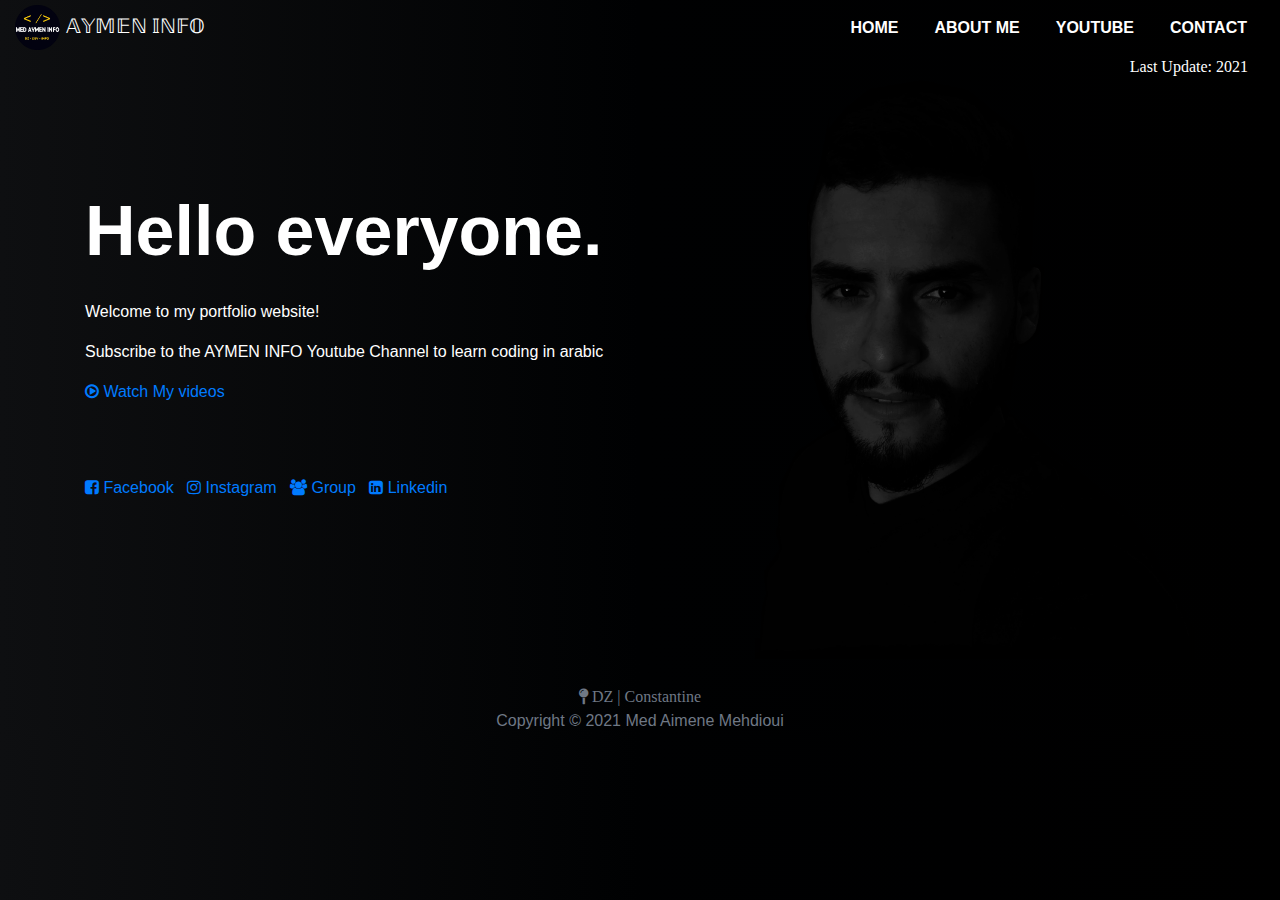
<file: index.html>
<!doctype html>
<html lang="en">

<head>
    <title>AYMEN INFO</title>
    <!-- meta data -->
    <meta charset="utf-8">
    <meta name="viewport" content="width=device-width, initial-scale=1">

    <!-- css -->
    <link rel="stylesheet" href="style.css">
    <!-- logo -->
    <link rel="icon" type="image/png" href="img/logo.png" />
    <!-- Including the bootstrap CDN -->
    <link rel="stylesheet" href="https://maxcdn.bootstrapcdn.com/bootstrap/4.4.1/css/bootstrap.min.css">
    <link rel="stylesheet" href="https://cdnjs.Cloudflare.com/ajax/libs/font-awesome/4.7.0/css/font-awesome.min.css" />
    <!-- JS -->
    <script type="text/javascript" src="js/scrollme.js"></script>
    <script src="https://code.jquery.com/jquery-3.3.1.slim.min.js">
    </script>
    <script src="https://stackpath.bootstrapcdn.com/bootstrap/4.1.3/js/bootstrap.min.js">
    </script>
</head>

<body>
    <!--------------------- Nav bar Section--------------------------->
    <section id="nav-bar">
        <nav class="navbar navbar-expand-lg navbar-dark bg-dark">
            <div class="container-fluid">
                <a class="navbar-brand"><img src="img/logo.png">&nbsp;𝔸𝕐𝕄𝔼ℕ 𝕀ℕ𝔽𝕆</a>
                <button class="navbar-toggler" type="button" data-toggle="collapse" data-target="#navbarNav" aria-controls="navbarNav" aria-expanded="false" aria-label="Toggle navigation">
                    <i class="fa fa-bars" aria-hidden="true"></i>
                </button>
                <div class="collapse navbar-collapse" id="navbarNav">
                    <ul class="navbar-nav ml-auto">
                        <li class="nav-item">
                            <a class="nav-link" href="index.html">HOME</a>
                        </li>
                        <li class="nav-item">
                            <a class="nav-link" href="about.html">ABOUT ME</a>
                        </li>
                        <li class="nav-item">
                            <a class="nav-link" href="youtube.html">YOUTUBE</a>
                        </li>
                        <li class="nav-item">
                            <a class="nav-link" href="mailto:aymen.mehdioui@univ-constantine2.dz">CONTACT</a>
                        </li>
                    </ul>
                </div>
            </div>
        </nav>
    </section>
    <!---------------------Home Section--------------------------->
    <section id="home">
        <div id="update">Last Update: 2021</div>
        <div class="container">
            <div class="row">
                <div class="col-md-6">
                    <p class="promo-title">Hello everyone.</p>
                    <p>Welcome to my portfolio website! </p>
                    <p>Subscribe to the AYMEN INFO Youtube Channel to learn coding in arabic</p>
                    <div class="watch">
                        <a href="https://www.youtube.com/channel/UCdLOYA5fAkeY-gJ3IdaAq3Q?view_as=subscriber" target="_blank"><i class="fa fa-play-circle-o"></i> Watch My videos</a>
                    </div>
                    <br><br><br>
                    <div class="contact">
                        <a href="https://web.facebook.com/aymen___info" target="_blank"><i class="fa fa-facebook-square"></i> Facebook</a>&nbsp;&nbsp;
                        <a href="https://www.instagram.com/aymen__info/" target="_blank"><i class="fa fa-instagram"></i> Instagram</a>&nbsp;&nbsp;
                        <a href="https://www.facebook.com/groups/3069329966482292/" target="_blank"><i class="fa fa-users"></i> Group</a>&nbsp;&nbsp;
                        <a href="https://www.linkedin.com/in/medaymenmehdioui" target="_blank"><i class="fa fa-linkedin-square"></i> Linkedin</a>&nbsp;
                    </div>
                </div>
                <div class="col-md-6">
                    <img src="img/me.png" class="img-fluid" alt="img not found"> 
                </div>
            </div>
        </div>
    </section>
    <!---------------------footer --------------------------->
    <footer>
        <div><i class="fa fa-map-pin" aria-hidden="true"> DZ | Constantine</i></div>
        <div>
            Copyright © 2021 Med Aimene Mehdioui
        </div>
    </footer>

</body>

</html>
</file>
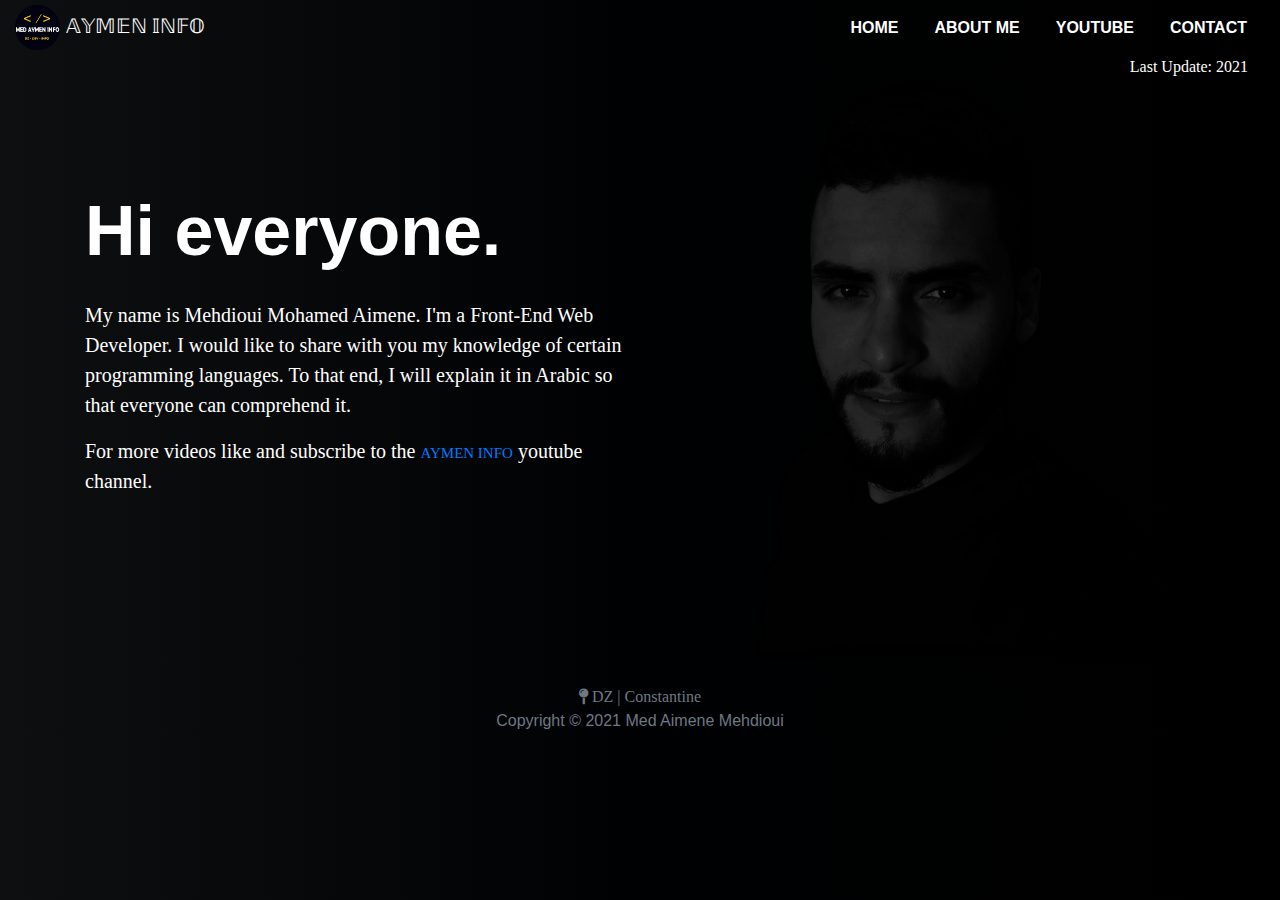
<file: about.html>
<!doctype html>
<html lang="en">

<head>
    <title>AYMEN INFO</title>
    <!-- meta data -->
    <meta charset="utf-8">
    <meta name="viewport" content="width=device-width, initial-scale=1">
    <!-- css -->
    <!-- logo -->
    <link rel="icon" type="image/png" href="img/logo.png" />
    <link rel="stylesheet" href="style.css">
    <!-- Including the bootstrap CDN -->
    <link rel="stylesheet" href="https://maxcdn.bootstrapcdn.com/bootstrap/4.4.1/css/bootstrap.min.css">
    <link rel="stylesheet" href="https://cdnjs.Cloudflare.com/ajax/libs/font-awesome/4.7.0/css/font-awesome.min.css" />
    <!-- JS -->
    <script type="text/javascript" src="js/scrollme.js"></script>
    <script src="https://code.jquery.com/jquery-3.3.1.slim.min.js">
    </script>
    <script src="https://stackpath.bootstrapcdn.com/bootstrap/4.1.3/js/bootstrap.min.js">
    </script>

</head>

<body>
    
    <!--------------------- Nav bar Section--------------------------->
    <section id="nav-bar">
        <nav class="navbar navbar-expand-lg navbar-dark bg-dark">
            <div class="container-fluid">
                <a class="navbar-brand"><img src="img/logo.png">&nbsp;𝔸𝕐𝕄𝔼ℕ 𝕀ℕ𝔽𝕆</a>
                <button class="navbar-toggler" type="button" data-toggle="collapse" data-target="#navbarNav" aria-controls="navbarNav" aria-expanded="false" aria-label="Toggle navigation">
                    <i class="fa fa-bars" aria-hidden="true"></i> 
                </button>
                <div class="collapse navbar-collapse" id="navbarNav">
                    <ul class="navbar-nav ml-auto">
                        <li class="nav-item">
                            <a class="nav-link" href="index.html">HOME</a>
                        </li>
                        <li class="nav-item">
                            <a class="nav-link" href="about.html">ABOUT ME</a>
                        </li>
                        <li class="nav-item">
                            <a class="nav-link" href="youtube.html">YOUTUBE</a>
                        </li>
                        <li class="nav-item">
                            <a class="nav-link" href="mailto:aymen.mehdioui@univ-constantine2.dz">CONTACT</a>
                        </li>
                    </ul>
                </div>
            </div>
        </nav>
    </section>
    <!---------------------About Section--------------------------->
     <div id="update">Last Update: 2021</div>
    <section id="about">
        <div class="container">
            <div class="row">
                <div class="col-md-6">
                    <p class="promo-title">Hi everyone.</p>
                    <div class="about">
                        <p>
                            My name is Mehdioui Mohamed Aimene. I'm a Front-End Web Developer. I would like to share with you 
                            my knowledge of certain programming languages. To that end, I will explain it in
                            Arabic so that everyone can comprehend it.
                            &nbsp;&nbsp;
                            <!-- <a href="cv.html" target="_blank"><i class="fa fa-user" aria-hidden="true"></i> Resume</a> CV LINK -->  

                        </p>

                        <p>
                            For more videos like and subscribe to the <a href="https://www.youtube.com/c/aymeninfo" >AYMEN INFO</a> youtube channel.
                        </p>
                    </div>

                </div>

                <div class="col-md-6">
                    <img src="img/me.png" class="img-fluid" alt="img not found">
                </div>
            </div>
        </div>
    </section>
    <!---------------------footer --------------------------->
    <footer>
        <div><i class="fa fa-map-pin" aria-hidden="true"> DZ | Constantine</i></div>
        <div>
            Copyright © 2021 Med Aimene Mehdioui
        </div>
    </footer>

</body>


</html>
</file>
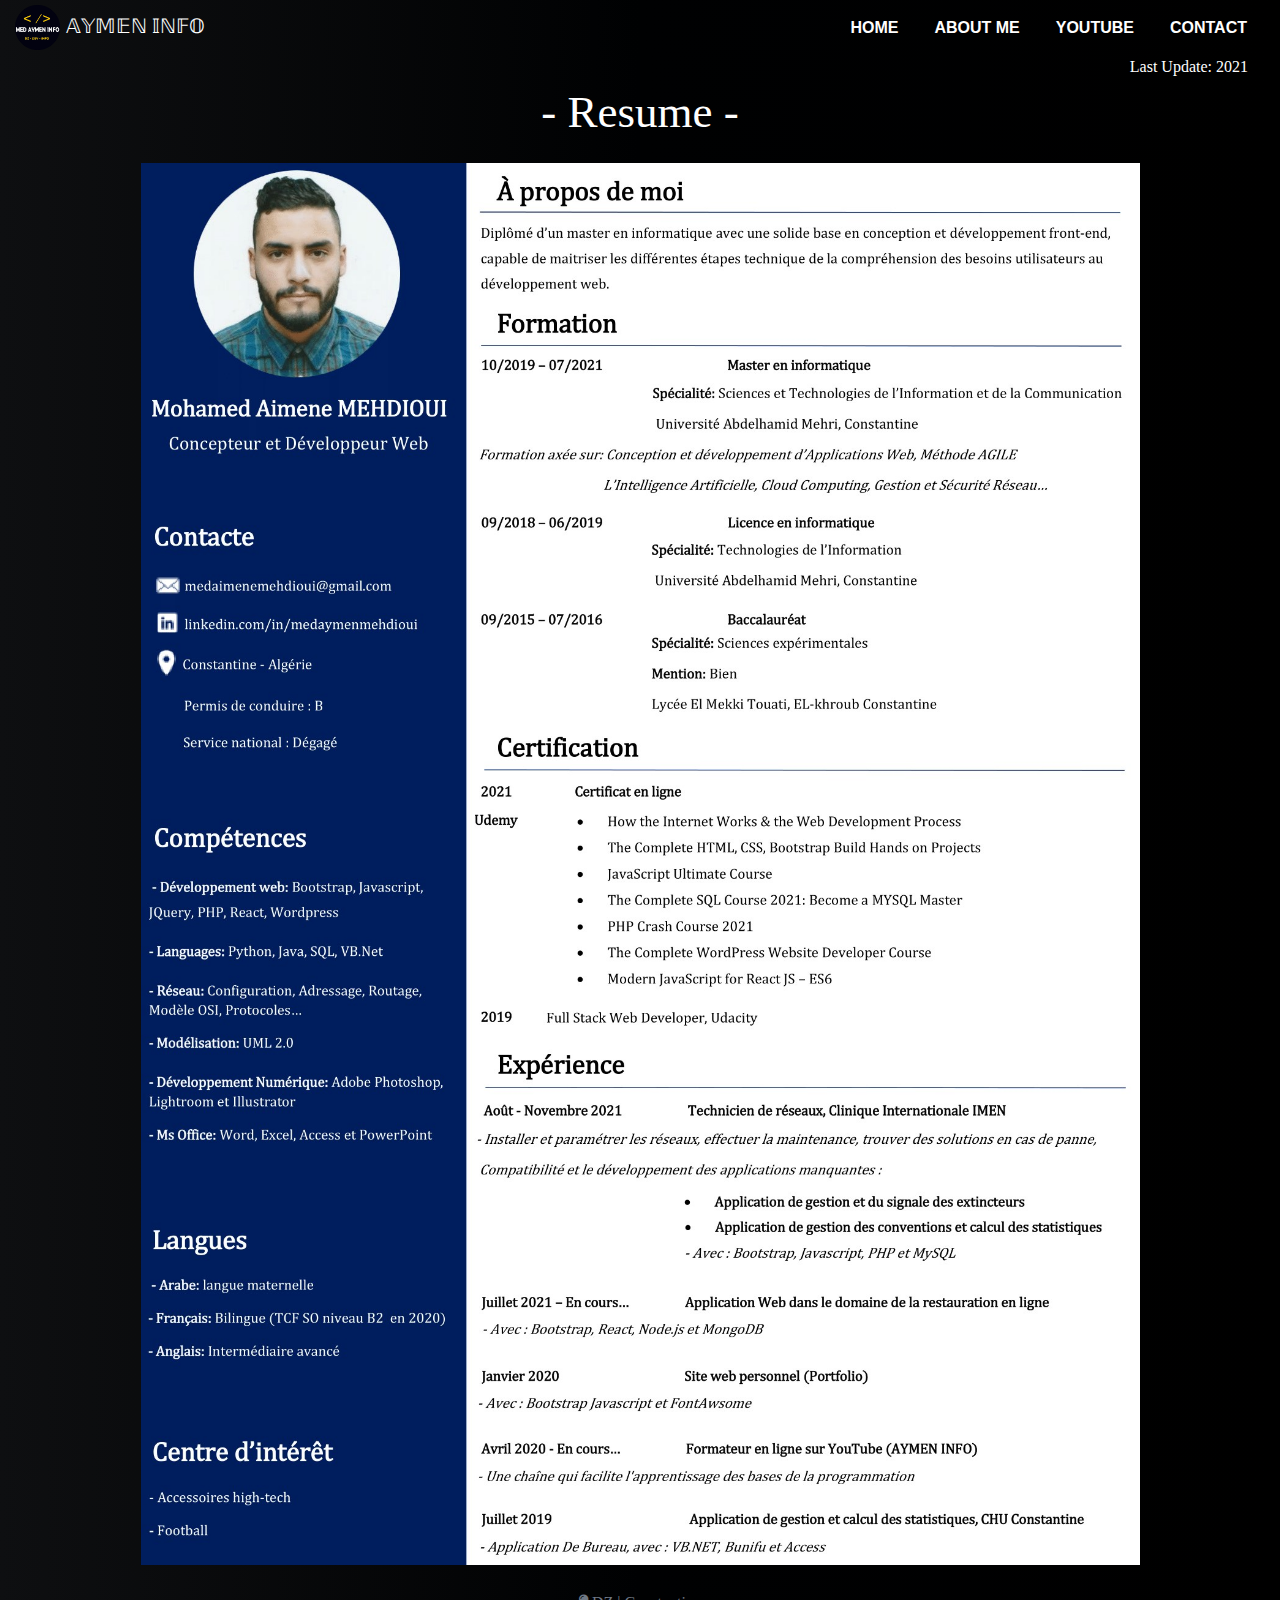
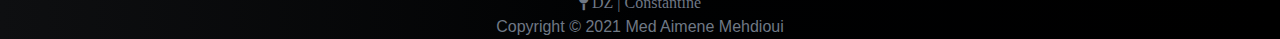
<file: cv.html>
<!doctype html>
<html lang="en">

<head>
    <title>AYMEN INFO</title>
    <!-- meta data -->
    <meta charset="utf-8">
    <meta name="viewport" content="width=device-width, initial-scale=1">
    <!-- css -->
    <!-- logo -->
    <link rel="icon" type="image/png" href="img/logo.png" />
    <link rel="stylesheet" href="style.css">
    <!-- Including the bootstrap CDN -->
    <link rel="stylesheet" href="https://maxcdn.bootstrapcdn.com/bootstrap/4.4.1/css/bootstrap.min.css">
    <link rel="stylesheet" href="https://cdnjs.Cloudflare.com/ajax/libs/font-awesome/4.7.0/css/font-awesome.min.css" />
    <!-- JS -->
    <script type="text/javascript" src="js/scrollme.js"></script>
    <script src="https://code.jquery.com/jquery-3.3.1.slim.min.js">
    </script>
    <script src="https://stackpath.bootstrapcdn.com/bootstrap/4.1.3/js/bootstrap.min.js">
    </script>
</head>

<body>
    <!--------------------- Nav bar Section--------------------------->
    
    <section id="nav-bar">
        <nav class="navbar navbar-expand-lg navbar-dark bg-dark">
            <div class="container-fluid">
                <a class="navbar-brand"><img src="img/logo.png">&nbsp;𝔸𝕐𝕄𝔼ℕ 𝕀ℕ𝔽𝕆</a>
                <button class="navbar-toggler" type="button" data-toggle="collapse" data-target="#navbarNav" aria-controls="navbarNav" aria-expanded="false" aria-label="Toggle navigation">
                    <i class="fa fa-bars" aria-hidden="true"></i>
                </button>
                <div class="collapse navbar-collapse" id="navbarNav">
                    <ul class="navbar-nav ml-auto">
                        <li class="nav-item">
                            <a class="nav-link" href="index.html">HOME</a>
                        </li>
                        <li class="nav-item">
                            <a class="nav-link" href="about.html">ABOUT ME</a>
                        </li>
                        <li class="nav-item">
                            <a class="nav-link" href="youtube.html">YOUTUBE</a>
                        </li>
                        <li class="nav-item">
                            <a class="nav-link" href="mailto:aymen.mehdioui@univ-constantine2.dz">CONTACT</a>
                        </li>
                    </ul>
                </div>
            </div>
        </nav>
    </section>

<div id="update">Last Update: 2021</div>
    <section id="cv">
        <div class="container">
            <p class="cv text-center">- Resume -</p>
            <div class="text-center">
                <img src="img/cv.jpg" alt="not found" width="90%">
            </div>
        </div>

    </section>

    <!---------------------footer --------------------------->
    <footer>
        <div><i class="fa fa-map-pin" aria-hidden="true"> DZ | Constantine</i></div>
        <div>
            Copyright © 2021 Med Aimene Mehdioui
        </div>
    </footer>


</body>


</html>
</file>
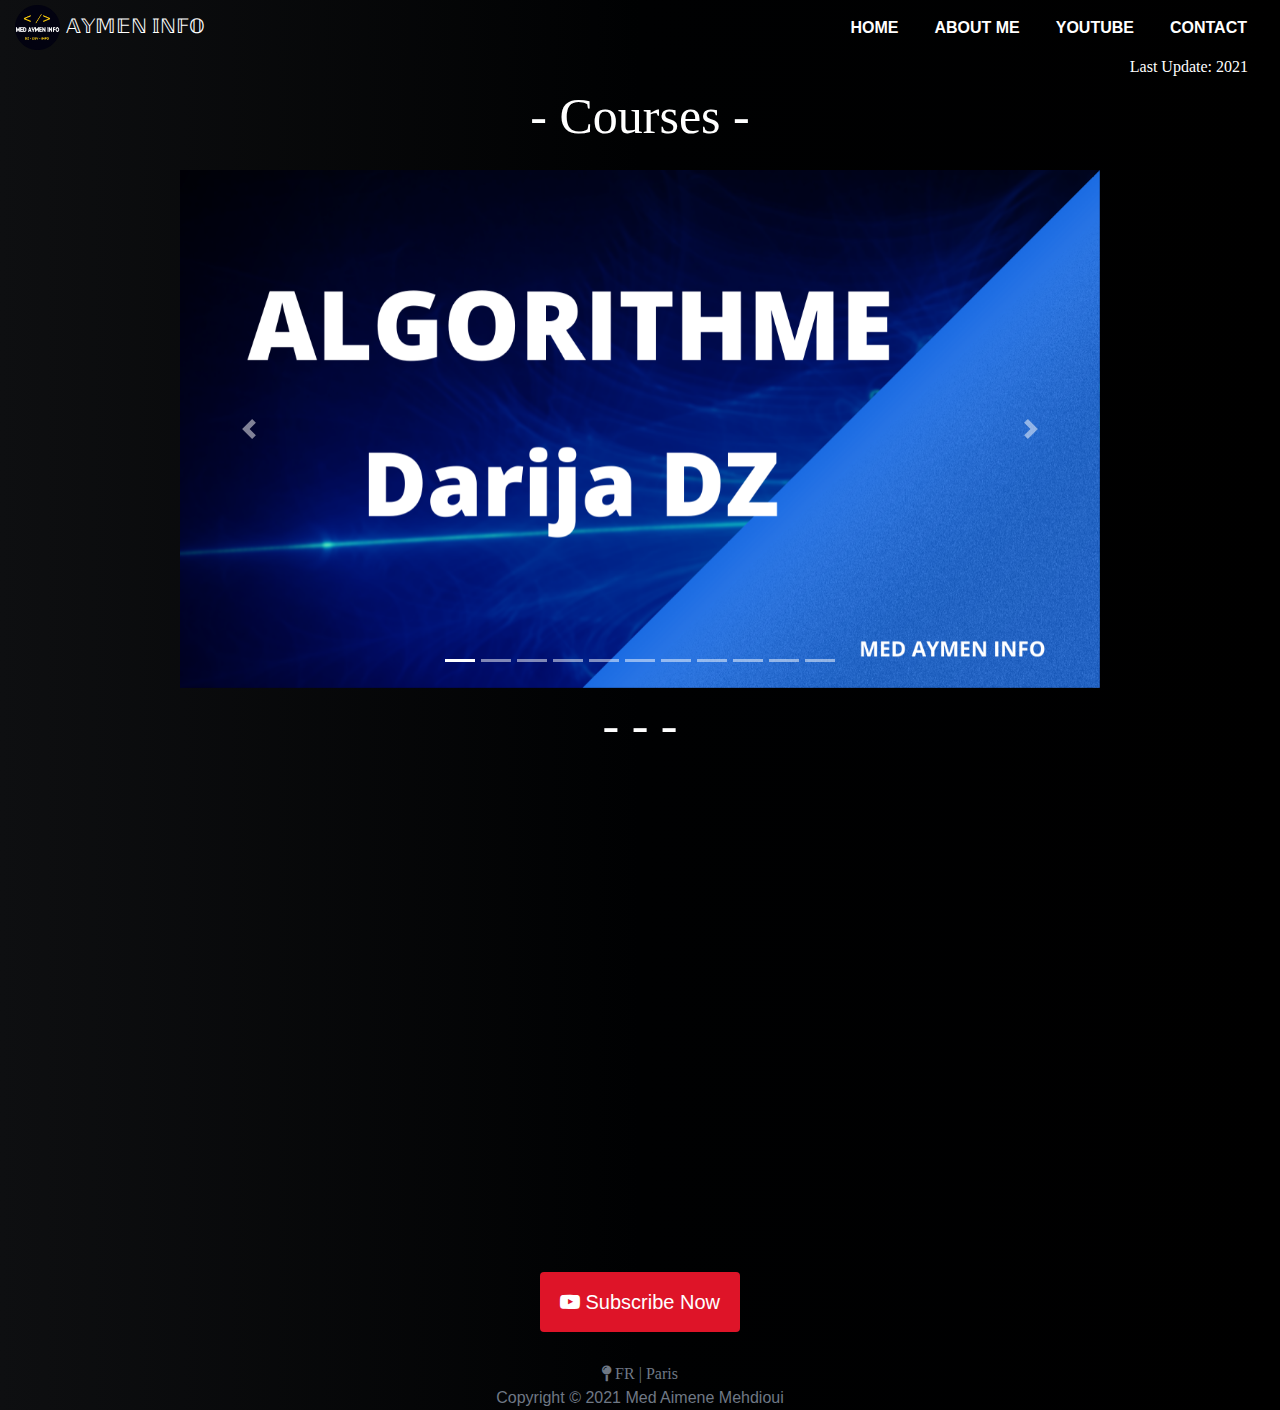
<file: youtube.html>
<!doctype html>
<html lang="en">

<head>
    <title>AYMEN INFO</title>
    <!-- meta data -->
    <meta charset="utf-8">
    <meta name="viewport" content="width=device-width, initial-scale=1">
    <!-- css -->
    <!-- logo -->
    <link rel="icon" type="image/png" href="img/logo.png" />
    <link rel="stylesheet" href="style.css">
    <!-- Including the bootstrap CDN -->
    <link rel="stylesheet" href="https://maxcdn.bootstrapcdn.com/bootstrap/4.4.1/css/bootstrap.min.css">
    <link rel="stylesheet" href="https://cdnjs.Cloudflare.com/ajax/libs/font-awesome/4.7.0/css/font-awesome.min.css" />
    <!-- JS -->
    <script type="text/javascript" src="js/scrollme.js"></script>
    <script src="https://code.jquery.com/jquery-3.3.1.slim.min.js">
    </script>
    <script src="https://stackpath.bootstrapcdn.com/bootstrap/4.1.3/js/bootstrap.min.js">
    </script>
</head>

<body>
   
    <!--------------------- Nav bar Section--------------------------->
    <section id="nav-bar">
        <nav class="navbar navbar-expand-lg navbar-dark bg-dark">
            <div class="container-fluid">
                <a class="navbar-brand"><img src="img/logo.png">&nbsp;𝔸𝕐𝕄𝔼ℕ 𝕀ℕ𝔽𝕆</a>
                <button class="navbar-toggler" type="button" data-toggle="collapse" data-target="#navbarNav" aria-controls="navbarNav" aria-expanded="false" aria-label="Toggle navigation">
                    <i class="fa fa-bars" aria-hidden="true"></i>
                </button>
                <div class="collapse navbar-collapse" id="navbarNav">
                    <ul class="navbar-nav ml-auto">
                        <li class="nav-item">
                            <a class="nav-link" href="index.html">HOME</a>
                        </li>
                        <li class="nav-item">
                            <a class="nav-link" href="about.html">ABOUT ME</a>
                        </li>
                        <li class="nav-item">
                            <a class="nav-link" href="youtube.html">YOUTUBE</a>
                        </li>
                        <li class="nav-item">
                            <a class="nav-link" href="mailto:aymen.mehdioui@univ-constantine2.dz">CONTACT</a>
                        </li>
                    </ul>
                </div>
            </div>
        </nav>
    </section>
    <!---------------------Youtube Section--------------------------->
     <div id="update">Last Update: 2021</div>
    <section id="youtube">
        <div class="container">
            <!------------------------------------ fisrt row ------------------------------------------->
            <p class="ytbttl text-center">- Courses -</p>
            <div class="row">
                <div class="col"></div>
                <div class="col-md-10">

                    <div class="crs">
                        <div class="carousel slide" data-ride="carousel" id="carouselExampleIndicators">
                            <ol class="carousel-indicators">
                                <li class="active" data-slide-to="0" data-target="#carouselExampleIndicators"></li>
                                <li data-slide-to="1" data-target="#carouselExampleIndicators"></li>
                                <li data-slide-to="2" data-target="#carouselExampleIndicators"></li>
                                <li data-slide-to="3" data-target="#carouselExampleIndicators"></li>
                                <li data-slide-to="4" data-target="#carouselExampleIndicators"></li>
                                <li data-slide-to="5" data-target="#carouselExampleIndicators"></li>
                                <li data-slide-to="6" data-target="#carouselExampleIndicators"></li>
                                <li data-slide-to="7" data-target="#carouselExampleIndicators"></li>
                                <li data-slide-to="8" data-target="#carouselExampleIndicators"></li>
                                <li data-slide-to="9" data-target="#carouselExampleIndicators"></li>
                                <li data-slide-to="10" data-target="#carouselExampleIndicators"></li>
                            </ol>
                            <div class="carousel-inner">


                                <div class="carousel-item active">
                                    <img alt="First slide" class="d-block img-fluid" src="img/Algorithme.png">

                                </div>

                                <div class="carousel-item">
                                    <img alt="First slide" class="d-block img-fluid" src="img/c.jpg">

                                </div>
                                <div class="carousel-item">
                                    <img alt="First slide" class="d-block img-fluid" src="img/html.jpg">

                                </div>
                                <div class="carousel-item">
                                    <img alt="First slide" class="d-block img-fluid" src="img/html5.jpg">

                                </div>
                                <div class="carousel-item">
                                    <img alt="First slide" class="d-block img-fluid" src="img/css.jpg">

                                </div>
                                <div class="carousel-item">
                                    <img alt="First slide" class="d-block img-fluid" src="img/css3.jpg">

                                </div>
                                <div class="carousel-item">
                                    <img alt="First slide" class="d-block img-fluid" src="img/js.jpg">

                                </div>
                                <div class="carousel-item">
                                    <img alt="First slide" class="d-block img-fluid" src="img/java.png">

                                </div>
                                <div class="carousel-item">
                                    <img alt="First slide" class="d-block img-fluid" src="img/SQL.png">

                                </div>
                                <div class="carousel-item">
                                    <img alt="First slide" class="d-block img-fluid" src="img/PHP.png">

                                </div>
                                <div class="carousel-item">
                                    <img alt="First slide" class="d-block img-fluid" src="img/ct.png">

                                </div>

                            </div><a class="carousel-control-prev" data-slide="prev" href="#carouselExampleIndicators" role="button"><span aria-hidden="true" class="carousel-control-prev-icon"></span> <span class="sr-only">Previous</span></a> <a class="carousel-control-next" data-slide="next" href="#carouselExampleIndicators" role="button"><span aria-hidden="true" class="carousel-control-next-icon"></span> <span class="sr-only">Next</span></a>
                        </div>
                    </div>

                </div>
                <div class="col"></div>

            </div>
            <p class="ytbttl text-center">- - -</p>
            <!------------------------------------ seconde row ------------------------------------------->
            <div class="row">
                <div class="col"></div>
                <div class="col-md-9">

                    <div class="embed-responsive embed-responsive-16by9">

                        <iframe class="embed-responsive-item" src="https://www.youtube.com/embed/svjuTLDkql0" frameborder="0" allow=" autoplay; encrypted-media; " allowfullscreen></iframe>
                    </div>
                    <br>
                    <div class="text-center">

                        <button class="button"><span> <a href="https://www.youtube.com/channel/UCdLOYA5fAkeY-gJ3IdaAq3Q?view_as=subscriber" target="_blank"><i class="fa fa-youtube-play"></i> Subscribe Now </a></span></button>
                    </div>

                </div>
                <div class="col"></div>

            </div>

        </div>
    </section>
    <!---------------------footer --------------------------->
    <footer>
        <div><i class="fa fa-map-pin" aria-hidden="true"> FR | Paris</i></div>
        <div>
            Copyright © 2021 Med Aimene Mehdioui
        </div>
    </footer>

</body>


</html>
</file>
<file: style.css>
body {
    background-image: linear-gradient(to right, #0e0f11, #000102, #000000);
}

#nav-bar {
    position: sticky;
    top: 0;
    z-index: 10;
}

.navbar {
    background-image: linear-gradient(to right, #0e0f11, #000102, #000000);
    padding: 0 !important;
}

.navbar-brand > img {
    width: 45px;
    height: 45px;
}

.navbar-nav li {
    padding: 0 10px;
}

.navbar-nav li a {
    color: #fff !important;
    font-weight: 600;
    float: right;
}

.navbar-nav li a:hover {
    color: #007bff !important;
}
.navbar-toggler{
    outline: none !important;
}
.fa-bars {
    color: #fff;
    font-size: 30px !important;
}

#home {
    background-image: linear-gradient(to right, #0e0f11, #000102, #000000);
    color: #fff;
}

.promo-title {
    font-size: 70px;
    font-weight: 600;
    margin-top: 100px;
}

.watch a:hover i {
    color: #fff;
}

.watch a:hover {
    color: #fff;
}

.contact a:hover i {
    transform: translateY(-10px);
    color: white;
}

.contact a:hover {
    color: #fff;
}

.col-md-6 img {
    padding-left: 100px;
}

.title {
    color: #fff;
    background-image: linear-gradient(to right, #0e0f11, #000102, #000000);
    margin-left: 70px;
}


#about {
    background-image: linear-gradient(to right, #0e0f11, #000102, #000000);
    color: #fff;
}

.about {
    font-family: Cambria Math;
    font-size: 20px;
}
.about a{
    font-size: 15px;
}


#youtube {
    background-image: linear-gradient(to right, #0e0f11, #000102, #000000);

}

.ytbttl {
    font-family: Ink Free;
    font-size: 50px;
    color: #fff;

}

.carousel-inner {
    width: 100%;
}

.button {
    border-radius: 4px;
    background-color: #de1428;
    border: none;
    color: #FFFFFF;
    text-align: center;
    font-size: 20px;
    padding-top: 15px;
    padding-bottom: 15px;
    width: 200px;
    transition: all 0.5s;
    cursor: pointer;
    margin: 5px;

}

.button span {
    cursor: pointer;
    display: inline-block;
    position: relative;
    transition: 0.5s;
}

.button span:after {
    content: '\00bb';
    position: absolute;
    opacity: 0;
    top: 0;
    right: -20px;
    transition: 0.5s;
}

.button:hover span {
    padding-right: 25px;
}

.button:hover span:after {
    opacity: 1;
    right: 0;
}

.button a {
    color: #fff;
    text-decoration: none;
}

.button a:hover {
    color: #fff;
    text-decoration: none;
}

footer {
    text-align: center;
    color: #6f7885;
    background-image: linear-gradient(to right, #0e0f11, #000102, #000000);
    margin-top: 2%;
}
.cv{
    font-family: Ink Free;
    font-size: 45px;
    color: #fff;
}
#update{
    font-family: 'cursive', Times, serif;
    text-align: right;
    padding-right: 2.5%;
    color: white
}
</file>
